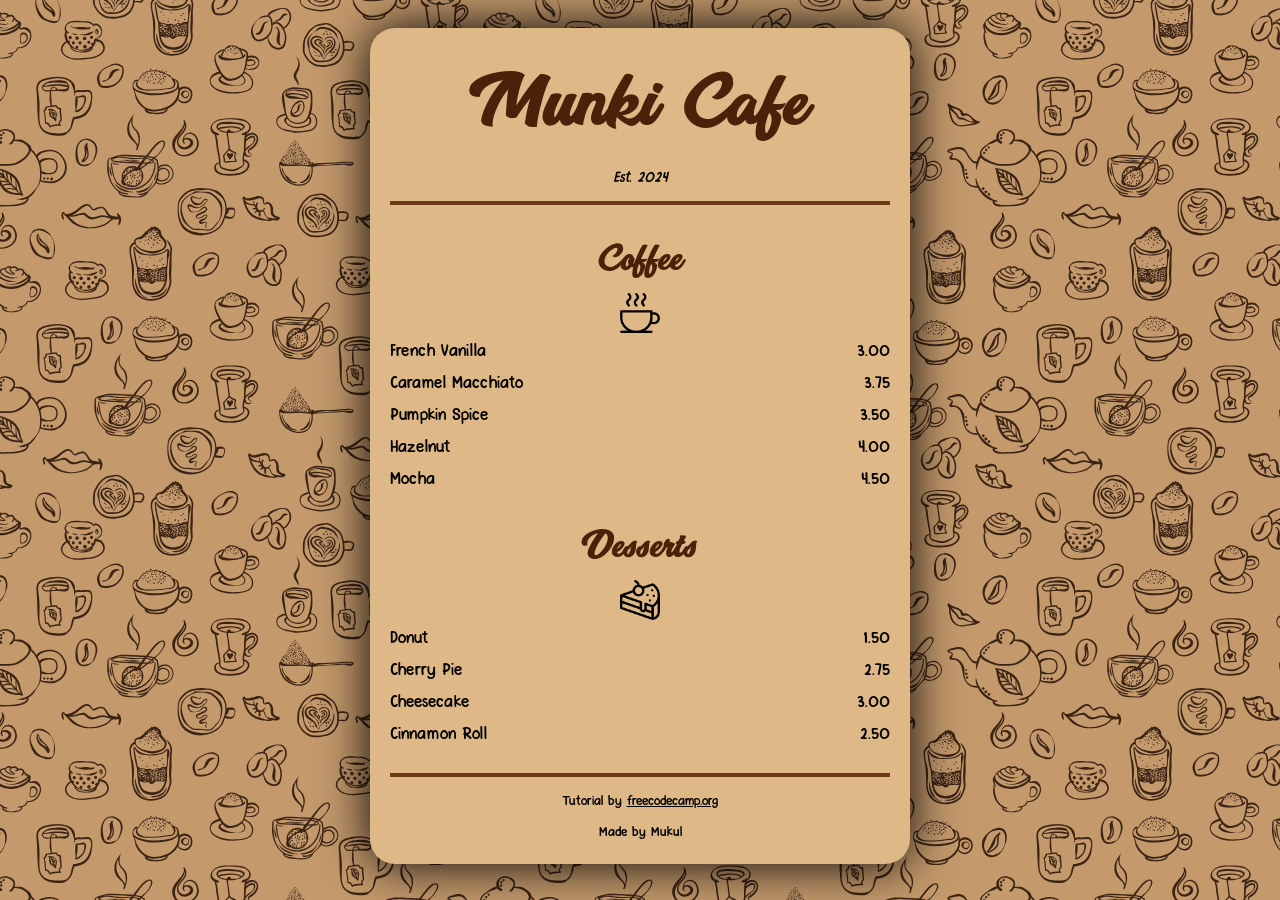
<file: index.html>
<!DOCTYPE html>
<html lang="en">
    <head>
        <meta charset="utf-8"/>
        <meta name="viewport" content="width=device-width, initial-scale=1.0" />
        <title>Cafe Menu</title>
        <link href="css/styles.css" rel="stylesheet"/>
    </head>

    <body>
        <div class="menu">
            <main>
                <h1>munki cafe</h1>
                <p class="established">Est. 2024</p>
                <hr>
                <section>
                    <h2>Coffee</h2>
                    <img src="assets/images/coffee.png" alt="coffee icon" width="40"/>
                    

                    <article class="item">
                        <p class="flavor">French Vanilla</p><p class="price">3.00</p>
                    </article>

                    <article class="item">
                        <p class="flavor">Caramel Macchiato</p><p class="price">3.75</p>
                    </article>

                    <article class="item">
                        <p class="flavor">Pumpkin Spice</p><p class="price">3.50</p>
                    </article>

                    <article class="item">
                        <p class="flavor">Hazelnut</p><p class="price">4.00</p>
                    </article>

                    <article class="item">
                        <p class="flavor">Mocha</p><p class="price">4.50</p>
                    </article>
                </section>

                <section>
                    <h2>Desserts</h2>
                    <img src="assets/images/cake.png" alt="pie icon" width="40"/>
                    
                    <article class="item">
                        <p class="dessert">Donut</p><p class="price">1.50</p>
                    </article>
                    
                    <article class="item">
                       <p class="dessert">Cherry Pie</p><p class="price">2.75</p>
                    </article>
                    
                    <article class="item">
                       <p class="dessert">Cheesecake</p><p class="price">3.00</p>
                    </article>
                    
                    <article class="item">
                       <p class="dessert">Cinnamon Roll</p><p class="price">2.50</p>
                    </article>
                  </section>
            </main>
            <hr class="bottom-line">
            <footer>
                <p>Tutorial by <a href="https://www.freecodecamp.org" target="_blank">freecodecamp.org</a></p>
                <p class="address">Made by Mukul</p>
            </footer>
        </div>
    </body>
</html>
</file>
<file: css/styles.css>
@font-face {
  font-family: 'Breeze Personal Use';
  src: url('../assets/fonts/Breeze Personal Use.ttf');
}

@font-face {
  font-family: 'PinkChicken-Regular';
  src: url('../assets/fonts/PinkChicken-Regular.ttf');
}

body {
    background-image: url(../assets/images/coffee-5417663.svg);
    background-size: 500px;
    padding: 20px;
  }
  
  h1 {
    font-family: 'Breeze Personal Use', Arial, sans-serif;
    font-size: 4rem;
    font-weight: 100;
    text-transform: capitalize;
    color: rgb(73, 34, 9);
    font-display: swap;
    margin-top: 0;
    margin-bottom: 15px;
  }
  
  h2 {
    font-family: 'Breeze Personal Use', Arial, sans-serif;
    font-size: 2rem;
    font-weight: 100;
    text-transform: capitalize;
    color: rgb(73, 34, 9);
    font-display: swap;
    margin-bottom: 10px;
  }

  p{
    font-family: 'PinkChicken-Regular', Arial, sans-serif;
    font-display: swap;
  }
  
  .established {
    font-style: italic;
  }
  
  h1, h2, p {
    text-align: center;
  }
  
  .menu {
    width: 80%;
    background-color: burlywood;
    margin-left: auto;
    margin-right: auto;
    padding: 20px;
    max-width: 500px;
    border-radius: 25px;
    box-shadow: 0px 0px 50px 0px rgb(0, 0, 0);
  }

  img {
    display: block;
    margin-left: auto;
    margin-right: auto;
  }
  
  img {
    display: block;
    margin-left: auto;
    margin-right: auto;
  }
  hr {
    height: 4px;
    background-color: rgb(110, 58, 26);
    border: 0px;
    border-color:rgb(110, 58, 26);
  }
  
  .bottom-line {
    margin-top: 25px;
  }
  
  .item p {
    display: inline-block;
    margin-top: 5px;
    margin-bottom: 5px;
    font-size: 18px;
  }
  
  .flavor, .dessert {
    text-align: left;
    width: 75%;
  }
  
  .price {
    text-align: right;
    width: 25%;
  }
  
  /* FOOTER */
  
  footer {
    font-size: 14px;
  }
  
  .address {
    margin-bottom: 5px;
  }
  
  a {
    color: black;
  }
  
  a:visited {
    color: black;
  }
  
  a:hover {
    color: rgb(110, 58, 26);
  }
  
  a:active {
    color: rgb(110, 58, 26);
  }
</file>
